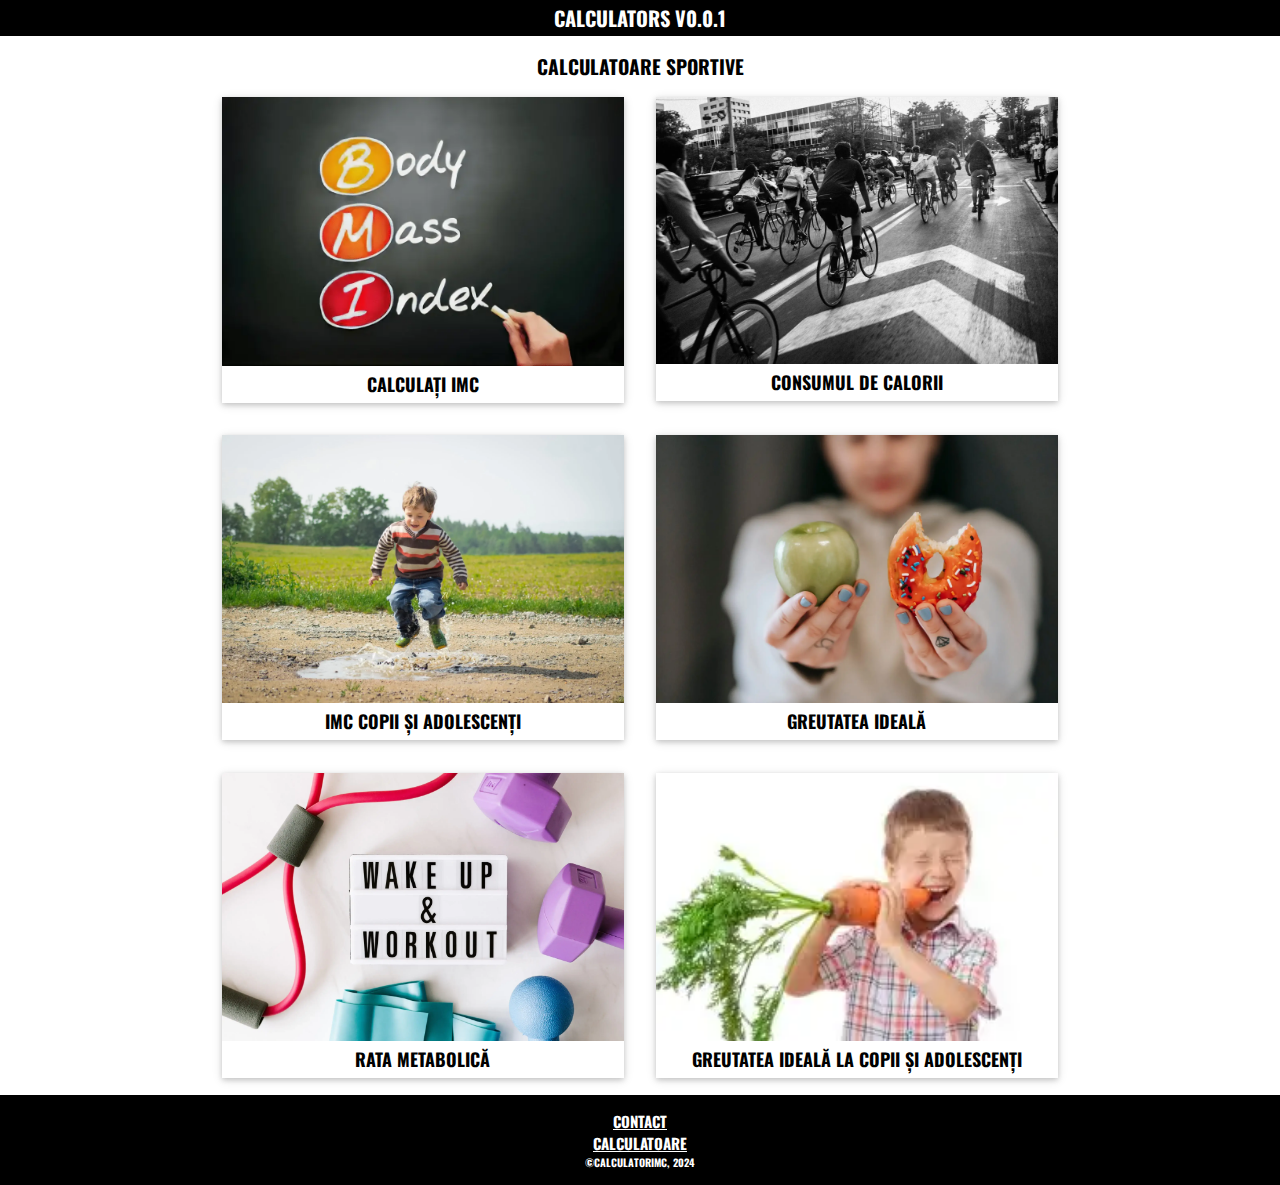
<file: index.html>
<!DOCTYPE html>
<html>
  <head>
  <title>Calculators</title>
  <meta charset="utf-8">
  <meta http-equiv="X-UA-Compatible" content="IE=edge">
  <meta name="viewport" content="width=device-width, initial-scale=1">
  <link rel="shortcut icon" type="image/x-icon" href="img/logo.png">
  <link rel="stylesheet" href="https://www.w3schools.com/w3css/4/w3.css">
  <link rel="stylesheet" type="text/css" href="css/style.css">
  <link href="https://fonts.googleapis.com/css?family=Oswald&display=swap" rel="stylesheet">
  </head>
  <body>
    <header>
      Calculators v0.0.1
    </header>
    <article class="calculators w3-content" id="calculatoare" style="max-width:900px">
      <section class="name w3-container">
        Calculatoare Sportive
      </section>
      <section class="w3-container">
        <div class="w3-panel w3-half">
          <div class="w3-card">
            <a href="imc.html"><img src="img/Body-Mass-Index.webp" alt="" width="100%"></a>
            <div class="text">
            <a href="imc.html">Calculați IMC</a>
            </div>
          </div>
        </div>
        <div class="w3-panel w3-half">
          <div class="w3-card">
            <a href="calorii.html"><img src="img/Calculati-Caloriile.jpg.webp" alt="" width="100%"></a>
            <div class="text">
            <a href="calorii.html">Consumul de Calorii</a>
            </div>
          </div>
        </div>
      </section>
      <section class="w3-container">
        <div class="w3-panel w3-half">
          <div class="w3-card">
            <a href="imc-copii.html"><img src="img/imc-copii-si-adolescenti.jpg.webp" alt="" width="100%"></a>
            <div class="text">
              <a href="imc-copii.html">IMC Copii și Adolescenți</a>
            </div>
          </div>
        </div>
        <div class="w3-panel w3-half">
          <div class="w3-card">
            <a href="greutatea-ideala.html"><img src="img/Ideal-Weight-2048x1365.jpg.webp" alt="" width="100%"></a>
            <div class="text">
              <a href="greutatea-ideala.html">Greutatea Ideală</a>
            </div>
          </div>
        </div>
      </section>
      <section class="w3-container">
        <div class="w3-panel w3-half">
          <div class="w3-card">
            <a href="rata-metabolica.html"><img src="img/Weight-Watchers-scaled.jpg.webp" alt="" width="100%"></a>
            <div class="text">
              <a href="rata-metabolica.html">Rata Metabolică</a>
            </div>
          </div>
        </div>
        <div class="w3-panel w3-half">
          <div class="w3-card">
            <a href="greutatea-ideala-copii-si-adolescenti.html"><img src="img/ideal-ves-dety.jpg.webp" alt="" width="100%"></a>
            <div class="text">
              <a href="greutatea-ideala-copii-si-adolescenti.html">Greutatea Ideală la Copii și Adolescenți</a>
            </div>
          </div>
        </div>
      </section>
    </article>
    
    <footer>
        <a href="mailto:info@Calculator-IMT.com">Contact</a>
        <div class="menu">
          <a href="#calculatoare">Calculatoare</a><br>
          </div>
        <div class="copyright">
          ©CalculatorIMC, 2024
        </div>
    </footer>
  </body>
</html>
</file>
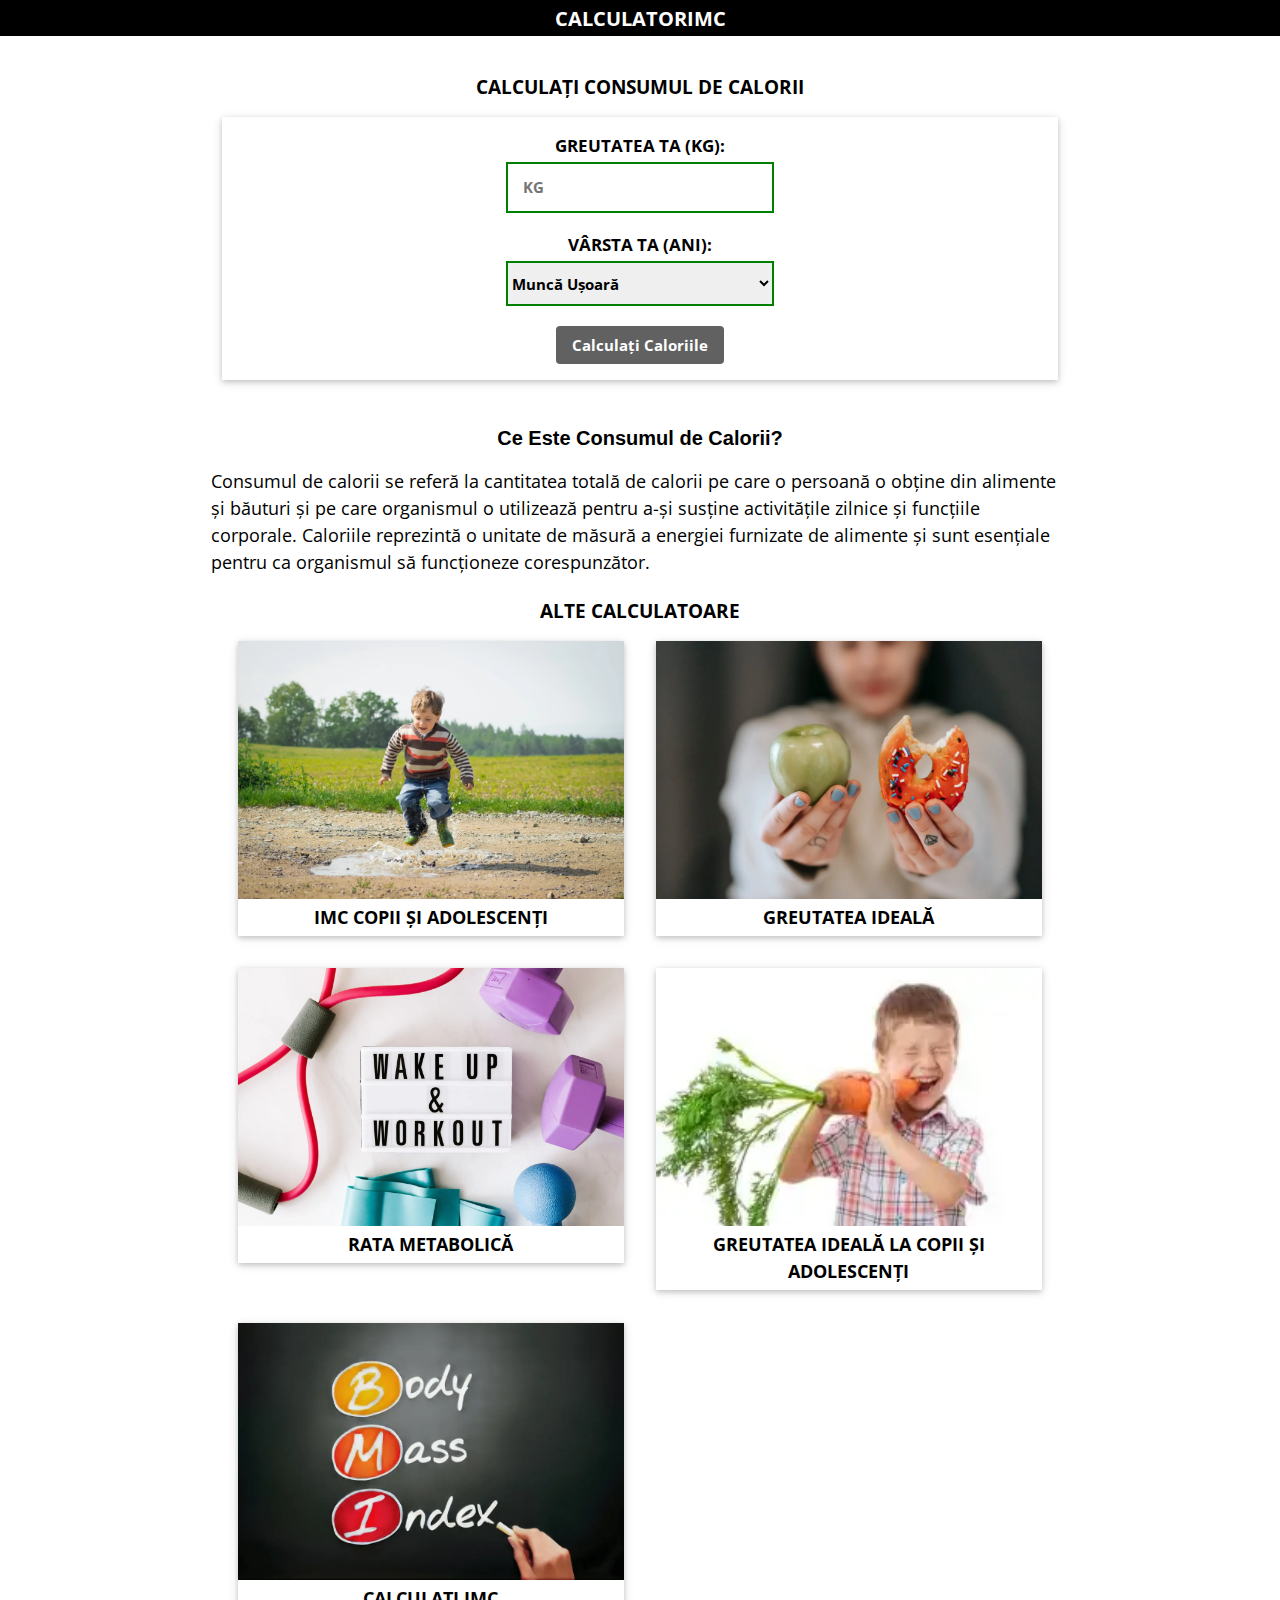
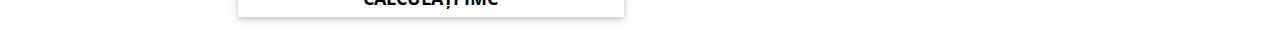
<file: calorii.html>
<!DOCTYPE html>
<html>
  <head>
    <title>Calculați Consumul de Calorii - CalculatorIMC</title>
    <meta charset="utf-8">
    <meta http-equiv="X-UA-Compatible" content="IE=edge">
    <meta name="viewport" content="width=device-width, initial-scale=1">
    <link rel="shortcut icon" type="image/x-icon" href="img/logo.png">
    <link rel="stylesheet" href="https://www.w3schools.com/w3css/4/w3.css">
    <link rel="stylesheet" type="text/css" href="css/imc.css">
    <link href="https://fonts.googleapis.com/css?family=Open+Sans&display=swap" rel="stylesheet">
    <script src="https://ajax.googleapis.com/ajax/libs/jquery/3.4.1/jquery.min.js"></script>
    <script src="js/sendform.js" defer></script>
  </head>
  <body>
 <header>
  CalculatorIMC
</header>
<article class="calculator w3-container w3-content" style="max-width: 900px">
  <section class="name w3-panel">
    Calculați Consumul de Calorii
  </section>
  <form id="calculator" class="w3-container w3-card w3-text-black w3-margin" action="https://calculator-imt.com/ro-md/cgi/calorie_calculator.pl" method="GET" target="Popup" name="calculator" onsubmit="sendForm('800','800','calculator',''); return false;">


  <section class="inputSection w3-panel">
    <label>Greutatea ta (kg):</label>
    <div class="inputAround"><input class="input w3-mobile" id="weight" name="weight" type="text" placeholder="KG"></div>
  </section>
  <section class="inputSection w3-panel">
    <label for="age">Vârsta ta (ani):</label>
    <div class="inputAround">
  <select class="w3-mobile select" id="activity" size="1" name="activity" aria-label="Activity">
    <option value="Muncă Ușoară" selected>Muncă Ușoară</option>
    <option value="Muncă Medie">Muncă Medie</option>
    <option value="Muncă Grea">Muncă Grea</option>
    <option value="Aerobică">Aerobică</option>
    <option value="Badminton">Badminton</option>
    <option value="Baschet">Baschet</option>
    <option value="Alpinism">Alpinism</option>
    <option value="Culturism">Culturism</option>
    <option value="Fotbal">Fotbal</option>
    <option value="Gimnastică">Gimnastică</option>
    <option value="Fugă">Fugă</option>
    <option value="Mers Sportiv">Mers Sportiv</option>
    <option value="Ciclism">Ciclism</option>
    <option value="Canotaj">Canotaj</option>
    <option value="Înot">Înot</option>
    <option value="Navigație Maritimă">Navigație Maritimă</option>
    <option value="Ski">Ski</option>
    <option value="Squash">Squash</option>
    <option value="Dans">Dans</option>
    <option value="Tenis">Tenis</option>
    <option value="Volei">Volei</option>
    <option value="Condus">Condus</option>
    <option value="Călcarea Hainelor">Călcarea Hainelor</option>
    <option value="Urmărit TV">Urmărit TV</option>
    <option value="Tăiat Lemne">Tăiat Lemne</option>
    <option value="Gătit">Gătit</option>
    <option value="Stat Culcat">Stat Culcat</option>
    <option value="Curățenie">Curățenie</option>
    <option value="Tuns Gazonul">Tuns Gazonul</option>
    <option value="Sex">Sex</option>
    <option value="Urcare Scări">Urcare Scări</option>
</select></div>
</section>
  <section class="buttonSection w3-panel">
 <button class="w3-btn w3-dark-grey w3-round"  type="submit"> Calculați Caloriile</button></form>
  </section>
</article>
<article class="about w3-content w3-panel" style="max-width: 900px">
  <h4>Ce Este Consumul de Calorii?</h4>
<div class="text">
  Consumul de calorii se referă la cantitatea totală de calorii pe care o persoană o obține din alimente și băuturi și pe care organismul o utilizează pentru a-și susține activitățile zilnice și funcțiile corporale. Caloriile reprezintă o unitate de măsură a energiei furnizate de alimente și sunt esențiale pentru ca organismul să funcționeze corespunzător.
</div>
</article>
<article class="calculators w3-panel w3-content" style="max-width: 900px;">
<section class="name">
  Alte calculatoare
</section>
<section class="w3-container">
  <div class="w3-panel w3-half">
    <div class="w3-card">
      <a href="imc-copii.html"><img src="img/imc-copii-si-adolescenti.jpg.webp" alt="" width="100%"></a>
      <div class="text">
        <a href="imc-copii.html">IMC Copii și Adolescenți</a>
      </div>
    </div>
  </div>
  <div class="w3-panel w3-half">
    <div class="w3-card">
      <a href="greutatea-ideala.html"><img src="img/Ideal-Weight-2048x1365.jpg.webp" alt="" width="100%"></a>
      <div class="text">
        <a href="greutatea-ideala.html">Greutatea Ideală</a>
      </div>
    </div>
  </div>
</section>
<section class="w3-container">
  <div class="w3-panel w3-half">
    <div class="w3-card">
      <a href="rata-metabolica.html"><img src="img/Weight-Watchers-scaled.jpg.webp" alt="" width="100%"></a>
      <div class="text">
        <a href="rata-metabolica.html">Rata Metabolică</a>
      </div>
    </div>
  </div>
  <div class="w3-panel w3-half">
    <div class="w3-card">
      <a href="greutatea-ideala-copii-si-adolescenti.html"><img src="img/ideal-ves-dety.jpg.webp" alt="" width="100%"></a>
      <div class="text">
        <a href="greutatea-ideala-copii-si-adolescenti.html">Greutatea Ideală la Copii și Adolescenți</a>
      </div>
    </div>
  </div>
</section>
<section class="w3-container">
  <div class="w3-panel w3-half">
    <div class="w3-card">
      <a href="imc.html"><img src="img/Body-Mass-Index.webp" alt="" width="100%"></a>
      <div class="text">
      <a href="imc.html">Calculați IMC</a>
      </div>
    </div>
  </div>
</section>
</article>
  </body>
</html>
</file>
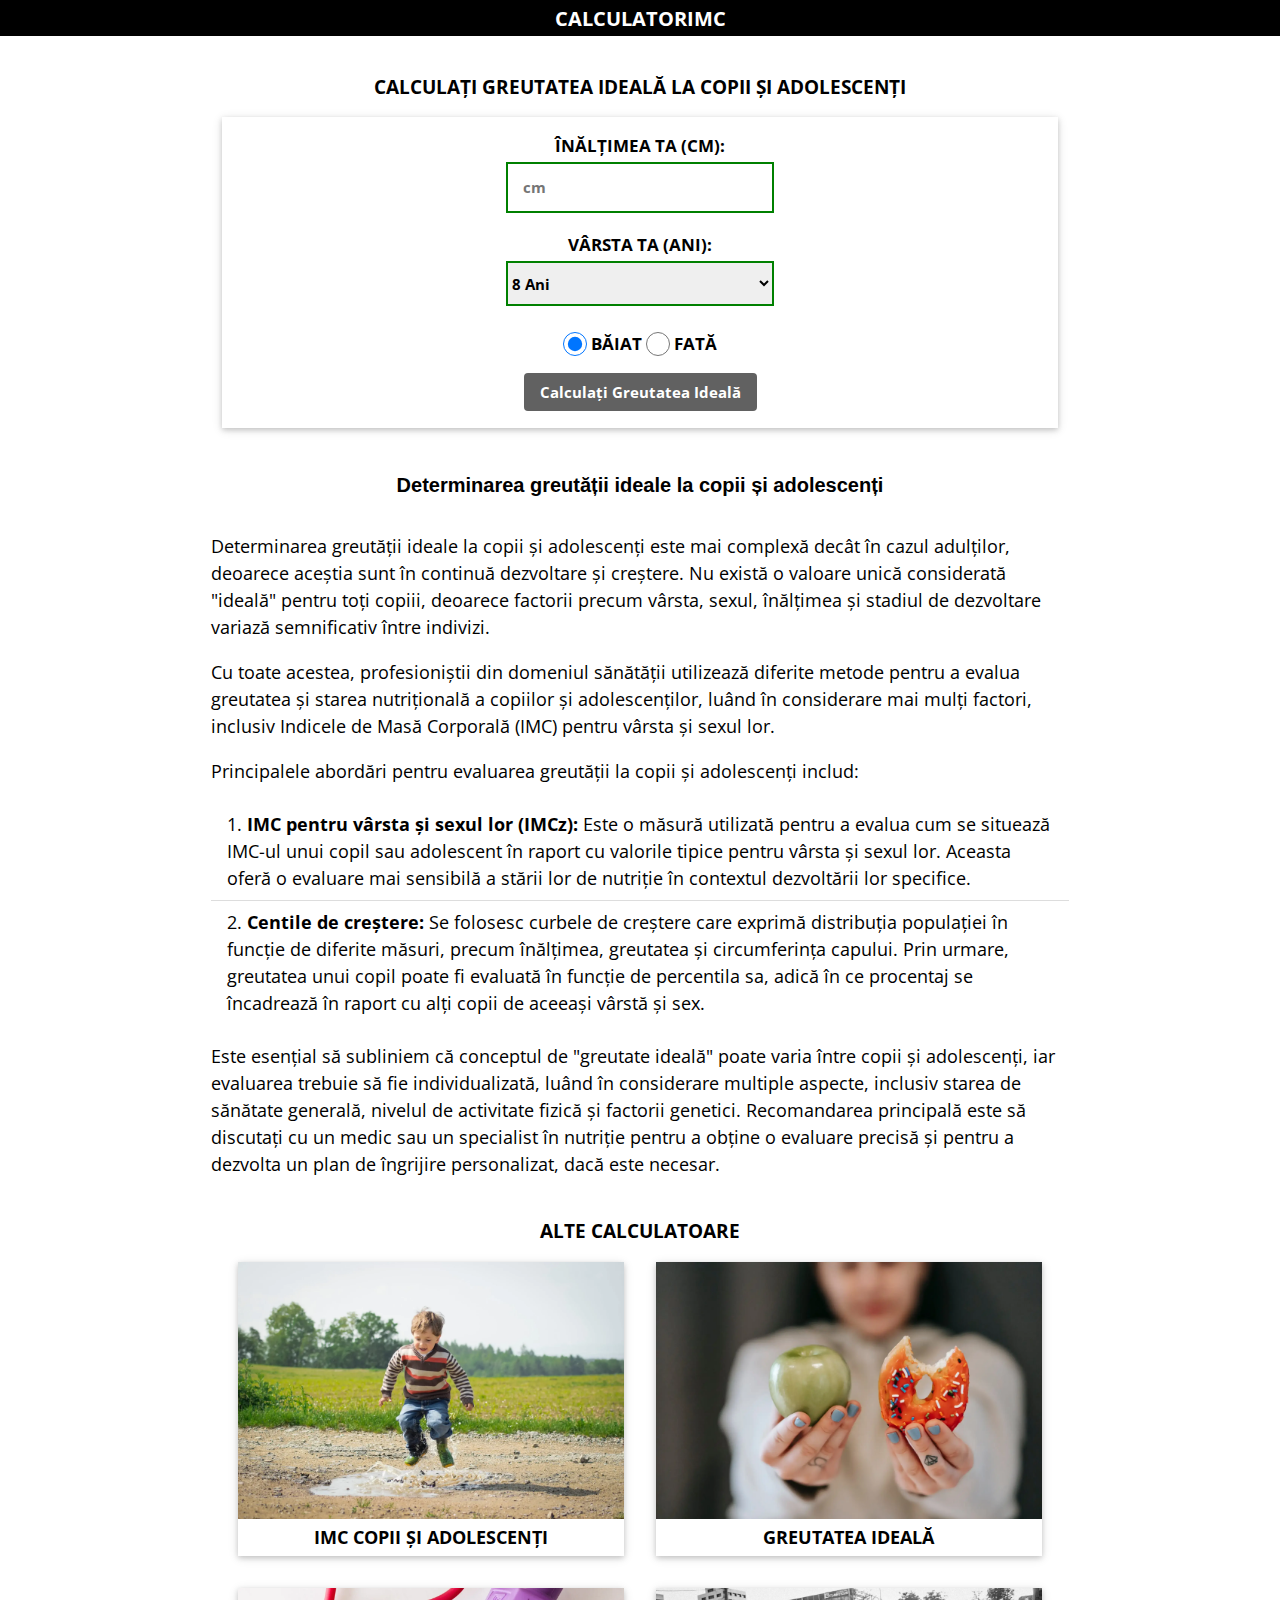
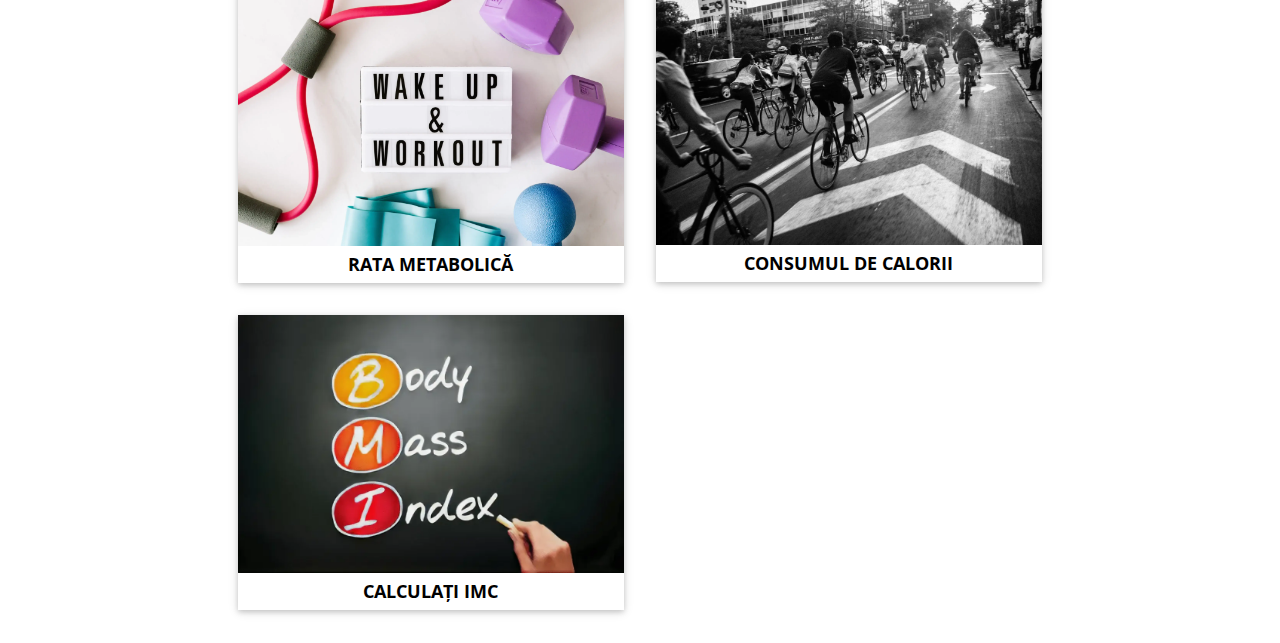
<file: greutatea-ideala-copii-si-adolescenti.html>
<!DOCTYPE html>
<html>
  <head>
    <title>Calculați Greutatea Ideală la Copii și Adolescenți - CalculatorIMC</title>
    <meta charset="utf-8">
    <meta http-equiv="X-UA-Compatible" content="IE=edge">
    <meta name="viewport" content="width=device-width, initial-scale=1">
    <link rel="shortcut icon" type="image/x-icon" href="img/logo.png">
    <link rel="stylesheet" href="https://www.w3schools.com/w3css/4/w3.css">
    <link rel="stylesheet" type="text/css" href="css/imc.css">
    <link href="https://fonts.googleapis.com/css?family=Open+Sans&display=swap" rel="stylesheet">
    <script src="https://ajax.googleapis.com/ajax/libs/jquery/3.4.1/jquery.min.js"></script>
    <script src="js/sendform.js" defer></script>
  </head>
  <body>
 <header>
  CalculatorIMC
</header>
<article class="calculator w3-container w3-content" style="max-width: 900px">
  <section class="name w3-panel">
    Calculați Greutatea Ideală la Copii și Adolescenți
  </section>
  <form id="calculator" class="w3-container w3-card w3-text-black w3-margin" action="https://calculator-imt.com/ro-md/cgi/ibw_kids.pl" method="GET" target="Popup" name="calculator" onsubmit="sendForm('800','800','calculator',''); return false;">

  <section class="inputSection w3-panel">
    <label>Înălțimea ta (cm):</label>
    <div class="inputAround"><input class="input w3-mobile" id="height" name="height" type="text" placeholder="cm"></div>
  </section>
  <section class="inputSection w3-panel">
    <label for="age">Vârsta ta (ani):</label>
    <div class="inputAround">
       <select class="w3-mobile select" aria-label="Age" size="1" name="age">
      <option value="1">Sub 8 Ani</option>
      <option value="8" selected>8 Ani</option>
      <option value="9">9 Ani</option>
      <option value="10">10 Ani</option>
      <option value="11">11 Ani</option>
      <option value="12">12 Ani</option>
      <option value="13">13 Ani</option>
      <option value="14">14 Ani</option>
      <option value="15">15 Ani</option>
      <option value="16">16 Ani</option>
      <option value="17">17 Ani</option>
      <option value="18">18 Ani</option>
      </select></div>
    </section>
    <section class="inputSection w3-panel">
  <input class="w3-radio" type="radio" name="gender" value="boy" checked>
  <label>Băiat</label>
  
  <input class="w3-radio" type="radio" name="gender" value="girl">
  <label>Fată</label>
      </section>
   <section class="buttonSection w3-panel">
 <button class="w3-btn w3-dark-grey w3-round"  type="submit"> Calculați Greutatea Ideală</button></form>
  </section>
</article>
<article class="about w3-content w3-panel" style="max-width: 900px">
  <h4>Determinarea greutății ideale la copii și adolescenți</h4>
<div class="text">
  <p>Determinarea greutății ideale la copii și adolescenți este mai complexă decât în cazul adulților, deoarece aceștia sunt în continuă dezvoltare și creștere. Nu există o valoare unică considerată "ideală" pentru toți copiii, deoarece factorii precum vârsta, sexul, înălțimea și stadiul de dezvoltare variază semnificativ între indivizi.
</p>
 <p>Cu toate acestea, profesioniștii din domeniul sănătății utilizează diferite metode pentru a evalua greutatea și starea nutrițională a copiilor și adolescenților, luând în considerare mai mulți factori, inclusiv Indicele de Masă Corporală (IMC) pentru vârsta și sexul lor.
  </p>
  <p>Principalele abordări pentru evaluarea greutății la copii și adolescenți includ:
  </p>
  <ul class="w3-ul">
    <li>
  1. <strong>IMC pentru vârsta și sexul lor (IMCz):</strong> Este o măsură utilizată pentru a evalua cum se situează IMC-ul unui copil sau adolescent în raport cu valorile tipice pentru vârsta și sexul lor. Aceasta oferă o evaluare mai sensibilă a stării lor de nutriție în contextul dezvoltării lor specifice.
  </li><li>
  2. <strong>Centile de creștere:</strong> Se folosesc curbele de creștere care exprimă distribuția populației în funcție de diferite măsuri, precum înălțimea, greutatea și circumferința capului. Prin urmare, greutatea unui copil poate fi evaluată în funcție de percentila sa, adică în ce procentaj se încadrează în raport cu alți copii de aceeași vârstă și sex.
  </li></ul>
 <p>Este esențial să subliniem că conceptul de "greutate ideală" poate varia între copii și adolescenți, iar evaluarea trebuie să fie individualizată, luând în considerare multiple aspecte, inclusiv starea de sănătate generală, nivelul de activitate fizică și factorii genetici. Recomandarea principală este să discutați cu un medic sau un specialist în nutriție pentru a obține o evaluare precisă și pentru a dezvolta un plan de îngrijire personalizat, dacă este necesar.
</p></div>
</article>
<article class="calculators w3-panel w3-content" style="max-width: 900px;">
<section class="name">
  Alte calculatoare
</section>
<section class="w3-container">
  <div class="w3-panel w3-half">
    <div class="w3-card">
      <a href="imc-copii.html"><img src="img/imc-copii-si-adolescenti.jpg.webp" alt="" width="100%"></a>
      <div class="text">
        <a href="imc-copii.html">IMC Copii și Adolescenți</a>
      </div>
    </div>
  </div>
  <div class="w3-panel w3-half">
    <div class="w3-card">
      <a href="greutatea-ideala.html"><img src="img/Ideal-Weight-2048x1365.jpg.webp" alt="" width="100%"></a>
      <div class="text">
        <a href="greutatea-ideala.html">Greutatea Ideală</a>
      </div>
    </div>
  </div>
</section>
<section class="w3-container">
  <div class="w3-panel w3-half">
    <div class="w3-card">
      <a href="rata-metabolica.html"><img src="img/Weight-Watchers-scaled.jpg.webp" alt="" width="100%"></a>
      <div class="text">
        <a href="rata-metabolica.html">Rata Metabolică</a>
      </div>
    </div>
  </div>
  <div class="w3-panel w3-half">
    <div class="w3-card">
      <a href="calorii.html"><img src="img/Calculati-Caloriile.jpg.webp" alt="" width="100%"></a>
      <div class="text">
      <a href="calorii.html">Consumul de Calorii</a>
      </div>
    </div>
  </div>
</section>
<section class="w3-container">
  <div class="w3-panel w3-half">
    <div class="w3-card">
      <a href="imc.html"><img src="img/Body-Mass-Index.webp" alt="" width="100%"></a>
      <div class="text">
      <a href="imc.html">Calculați IMC</a>
      </div>
    </div>
  </div>
</section>
</article>
  </body>
</html>
</file>
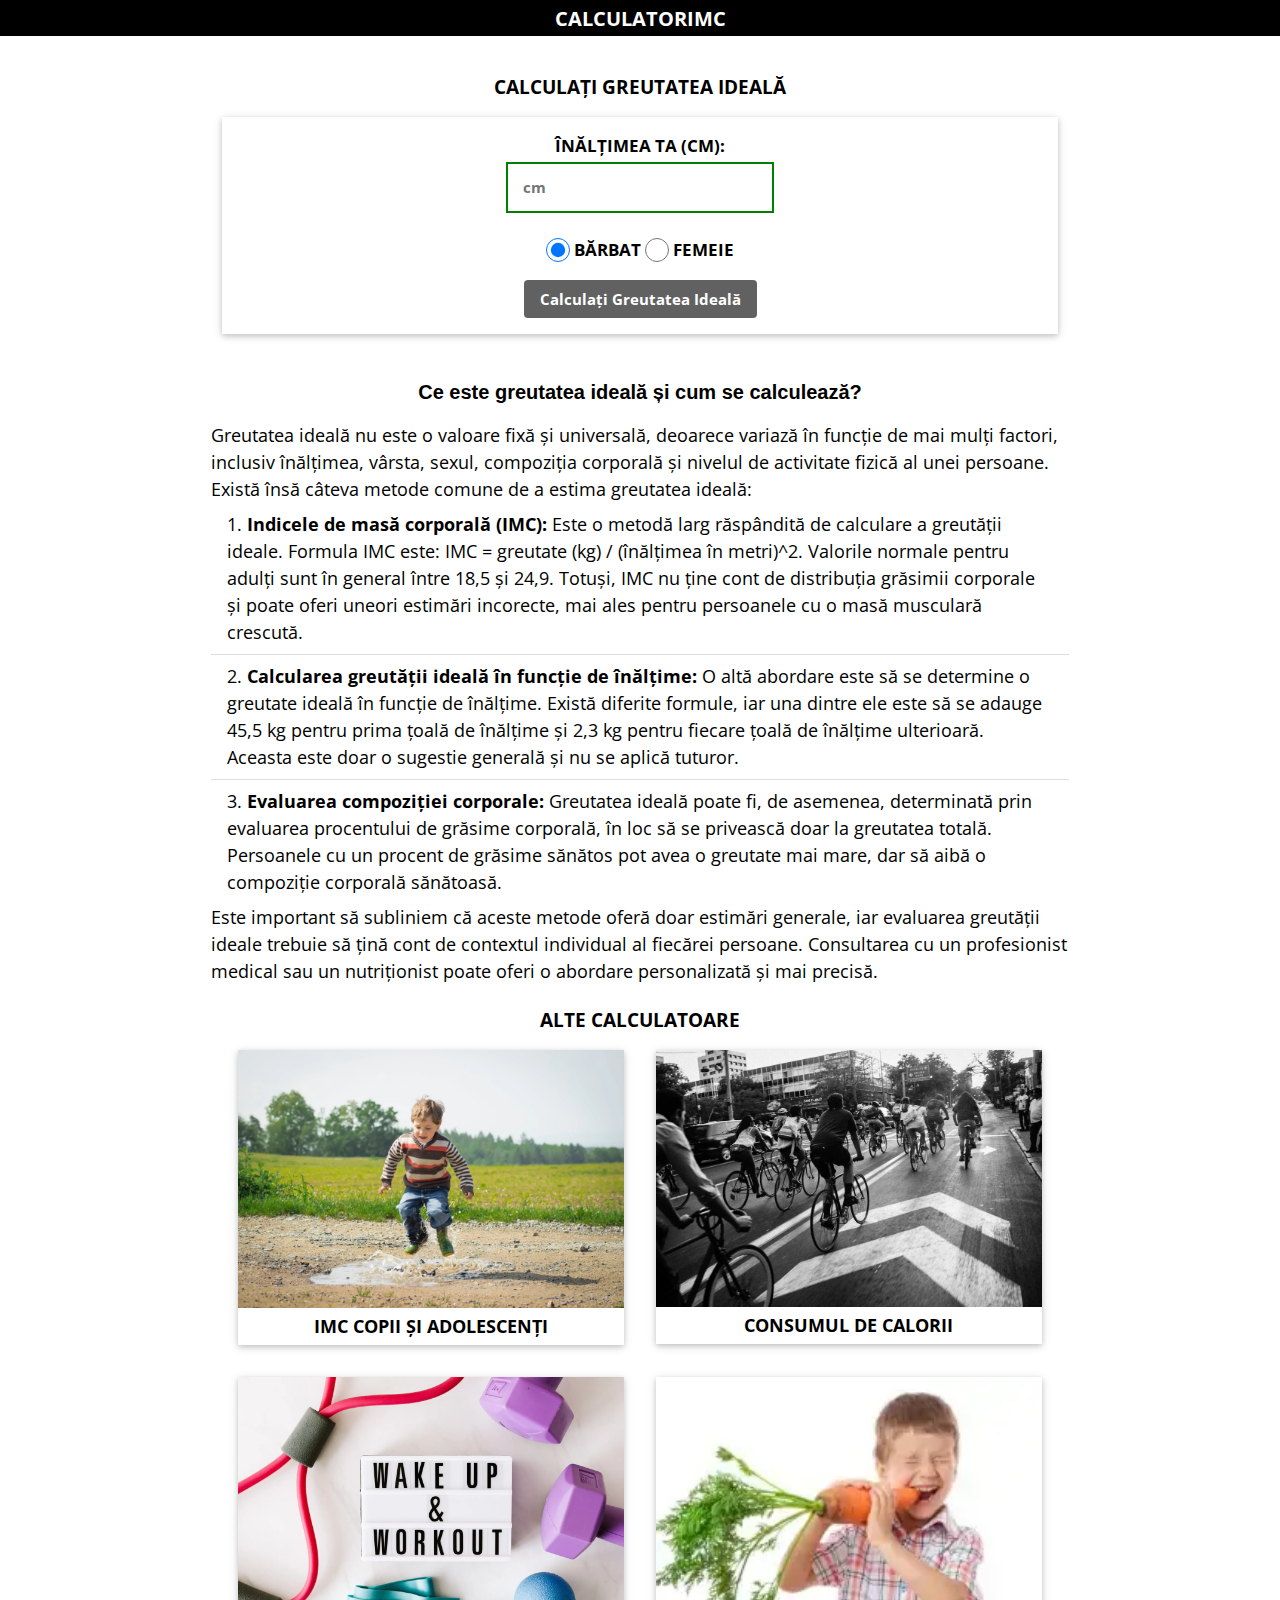
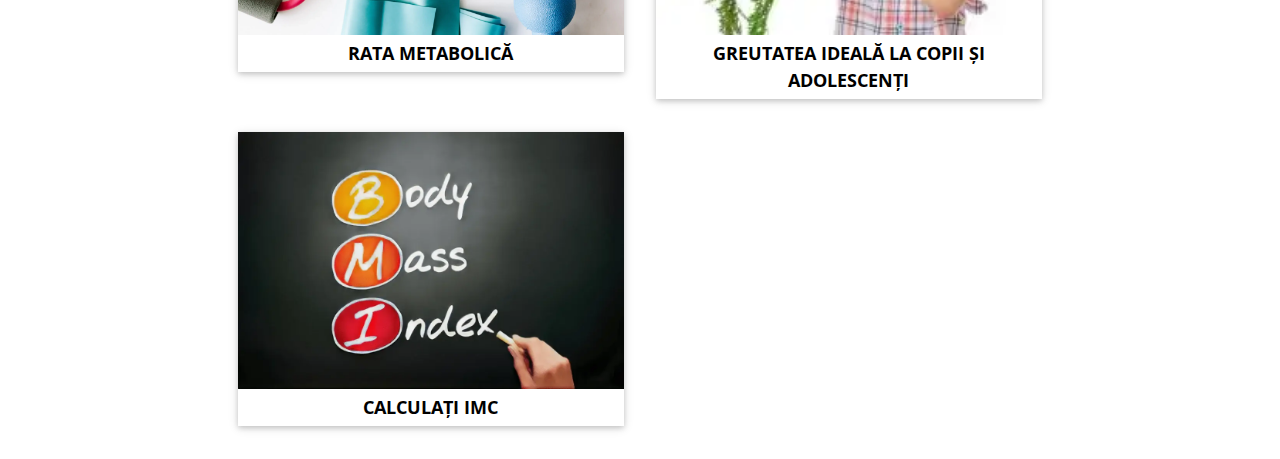
<file: greutatea-ideala.html>
<!DOCTYPE html>
<html>
  <head>
    <title>Calculați Greutatea Ideală - CalculatorIMC</title>
    <meta charset="utf-8">
    <meta http-equiv="X-UA-Compatible" content="IE=edge">
    <meta name="viewport" content="width=device-width, initial-scale=1">
    <link rel="shortcut icon" type="image/x-icon" href="img/logo.png">
    <link rel="stylesheet" href="https://www.w3schools.com/w3css/4/w3.css">
    <link rel="stylesheet" type="text/css" href="css/imc.css">
    <link href="https://fonts.googleapis.com/css?family=Open+Sans&display=swap" rel="stylesheet">
    <script src="https://ajax.googleapis.com/ajax/libs/jquery/3.4.1/jquery.min.js"></script>
    <script src="js/sendform.js" defer></script>
  </head>
  <body>
 <header>
  CalculatorIMC
</header>
<article class="calculator w3-container w3-content" style="max-width: 900px">
  <section class="name w3-panel">
    Calculați Greutatea Ideală
  </section>
  <form id="calculator" class="w3-container w3-card w3-text-black w3-margin" action="https://calculator-imt.com/ro-md/cgi/ibw.pl" method="GET" target="Popup" name="calculator" onsubmit="sendForm('800','800','calculator',''); return false;">

  <section class="inputSection w3-panel">
    <label>Înălțimea ta (cm):</label>
    <div class="inputAround"><input class="input w3-mobile" id="height" name="height" type="text" placeholder="cm"></div>
  </section>
    <section class="inputSection w3-panel">
  <input class="w3-radio" type="radio" name="gender" value="male" checked>
  <label>Bărbat</label>
  
  <input class="w3-radio" type="radio" name="gender" value="female">
  <label>Femeie</label>
      </section>
  <section class="buttonSection w3-panel">
 <button class="w3-btn w3-dark-grey w3-round"  type="submit"> Calculați Greutatea Ideală</button></form>
  </section>
</article>
<article class="about w3-content w3-panel" style="max-width: 900px">
  <h4>Ce este greutatea ideală și cum se calculează?</h4>
<div class="text">
  Greutatea ideală nu este o valoare fixă și universală, deoarece variază în funcție de mai mulți factori, inclusiv înălțimea, vârsta, sexul, compoziția corporală și nivelul de activitate fizică al unei persoane. Există însă câteva metode comune de a estima greutatea ideală:
  <ul class="w3-ul">
<li>1. <b>Indicele de masă corporală (IMC):</b> Este o metodă larg răspândită de calculare a greutății ideale. Formula IMC este: IMC = greutate (kg) / (înălțimea în metri)^2. Valorile normale pentru adulți sunt în general între 18,5 și 24,9. Totuși, IMC nu ține cont de distribuția grăsimii corporale și poate oferi uneori estimări incorecte, mai ales pentru persoanele cu o masă musculară crescută.</li>
<li>
2. <b>Calcularea greutății ideală în funcție de înălțime:</b> O altă abordare este să se determine o greutate ideală în funcție de înălțime. Există diferite formule, iar una dintre ele este să se adauge 45,5 kg pentru prima țoală de înălțime și 2,3 kg pentru fiecare țoală de înălțime ulterioară. Aceasta este doar o sugestie generală și nu se aplică tuturor.
</li>
<li>
3. <b>Evaluarea compoziției corporale:</b> Greutatea ideală poate fi, de asemenea, determinată prin evaluarea procentului de grăsime corporală, în loc să se privească doar la greutatea totală. Persoanele cu un procent de grăsime sănătos pot avea o greutate mai mare, dar să aibă o compoziție corporală sănătoasă.
</li>  </ul>
Este important să subliniem că aceste metode oferă doar estimări generale, iar evaluarea greutății ideale trebuie să țină cont de contextul individual al fiecărei persoane. Consultarea cu un profesionist medical sau un nutriționist poate oferi o abordare personalizată și mai precisă.
</div>
</article>
<article class="calculators w3-panel w3-content" style="max-width: 900px;">
<section class="name">
  Alte calculatoare
</section>
<section class="w3-container">
  <div class="w3-panel w3-half">
    <div class="w3-card">
      <a href="imc-copii.html"><img src="img/imc-copii-si-adolescenti.jpg.webp" alt="" width="100%"></a>
      <div class="text">
        <a href="imc-copii.html">IMC Copii și Adolescenți</a>
      </div>
    </div>
  </div>
  <div class="w3-panel w3-half">
    <div class="w3-card">
      <a href="calorii.html"><img src="img/Calculati-Caloriile.jpg.webp" alt="" width="100%"></a>
      <div class="text">
      <a href="calorii.html">Consumul de Calorii</a>
      </div>
    </div>
  </div>
</section>
<section class="w3-container">
  <div class="w3-panel w3-half">
    <div class="w3-card">
      <a href="rata-metabolica.html"><img src="img/Weight-Watchers-scaled.jpg.webp" alt="" width="100%"></a>
      <div class="text">
        <a href="rata-metabolica.html">Rata Metabolică</a>
      </div>
    </div>
  </div>
  <div class="w3-panel w3-half">
    <div class="w3-card">
      <a href="greutatea-ideala-copii-si-adolescenti.html"><img src="img/ideal-ves-dety.jpg.webp" alt="" width="100%"></a>
      <div class="text">
        <a href="greutatea-ideala-copii-si-adolescenti.html">Greutatea Ideală la Copii și Adolescenți</a>
      </div>
    </div>
  </div>
</section>
<section class="w3-container">
  <div class="w3-panel w3-half">
    <div class="w3-card">
      <a href="imc.html"><img src="img/Body-Mass-Index.webp" alt="" width="100%"></a>
      <div class="text">
      <a href="imc.html">Calculați IMC</a>
      </div>
    </div>
  </div>
</section>
</article>
  </body>
</html>
</file>
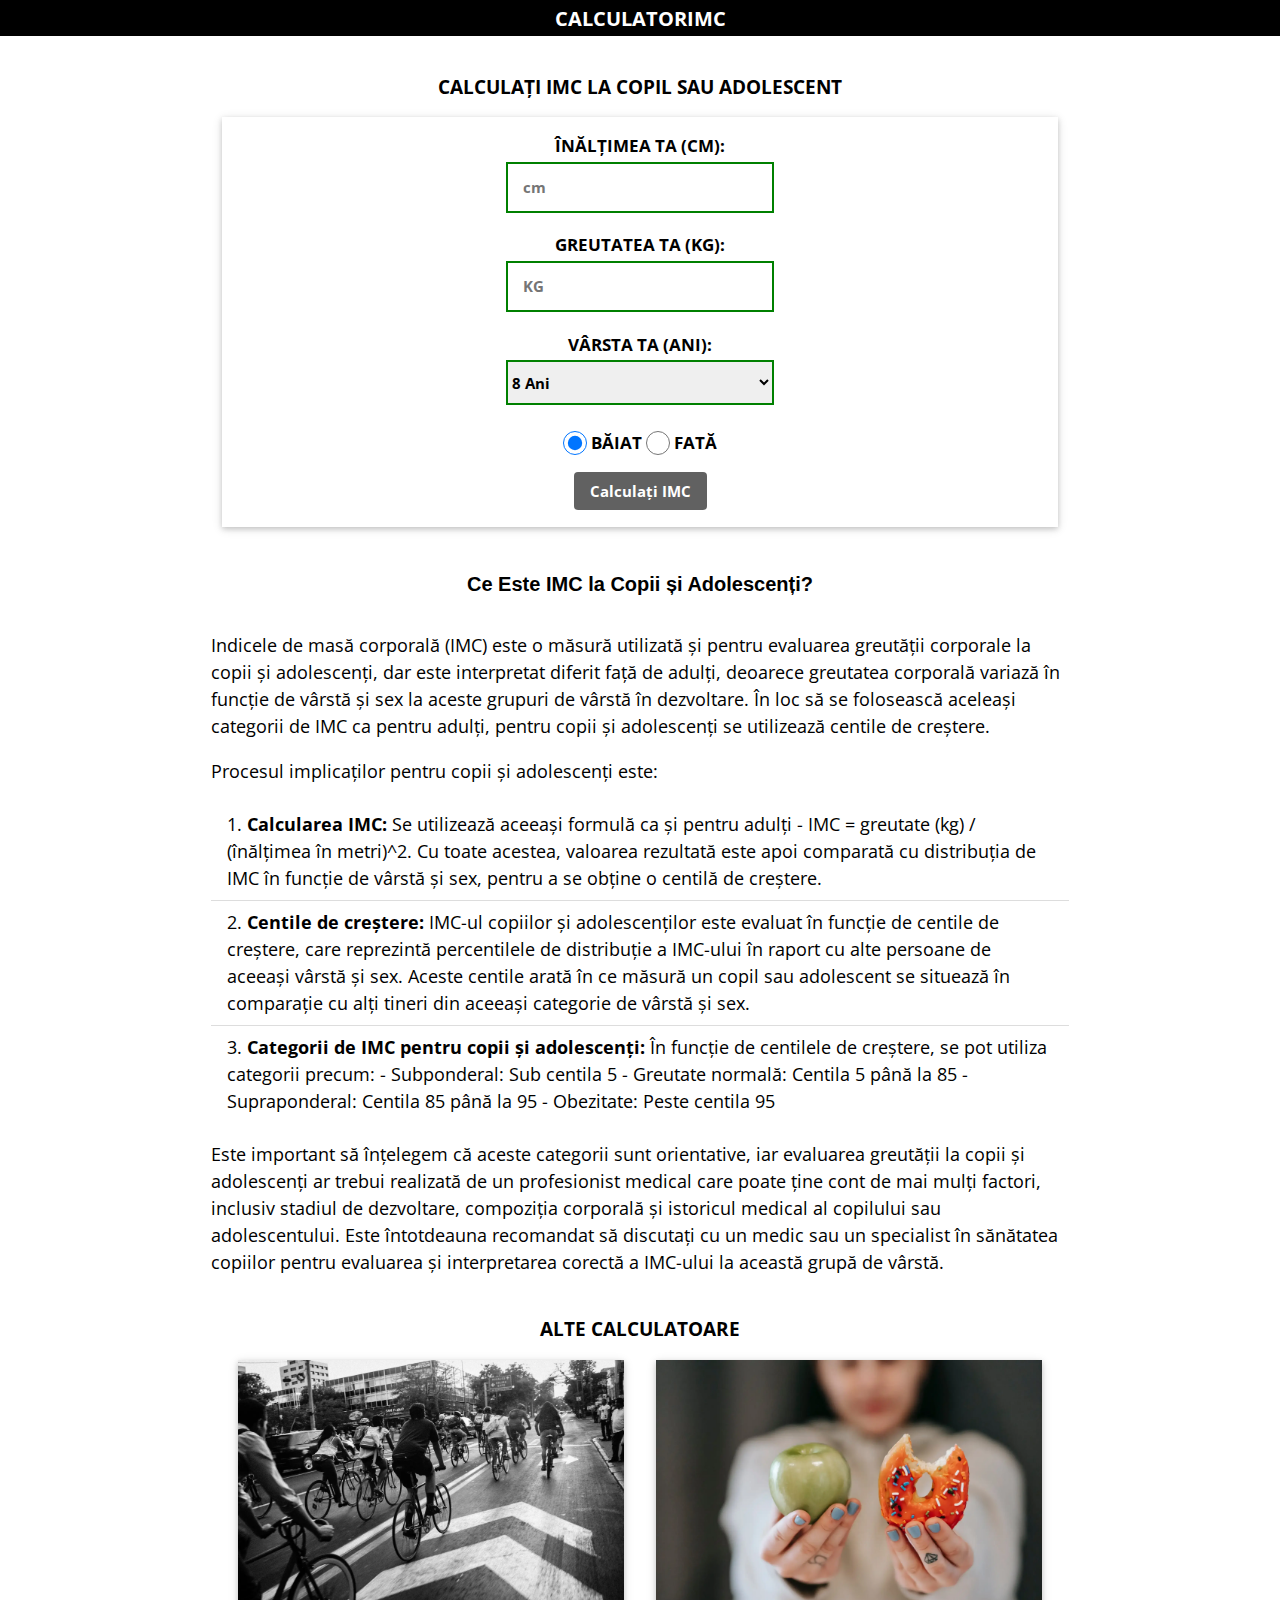
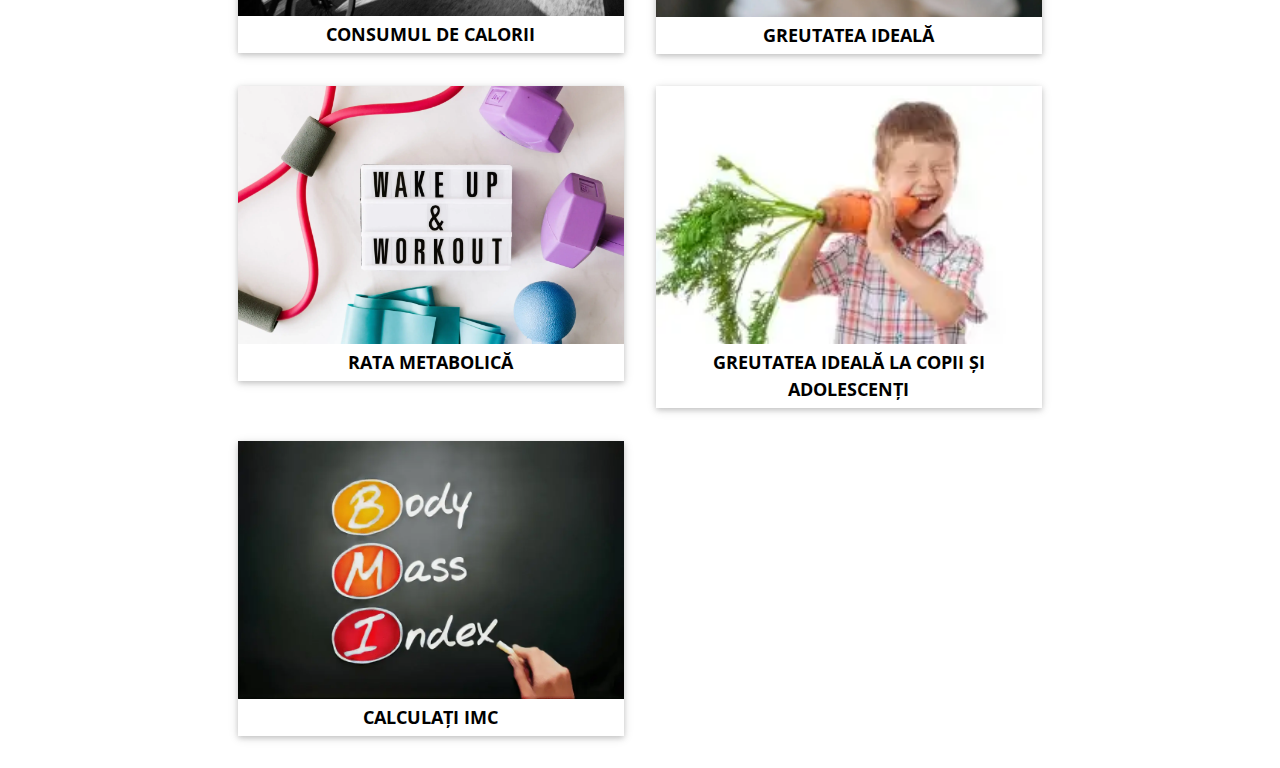
<file: imc-copii.html>
<!DOCTYPE html>
<html>
  <head>
    <title>Calculați IMC (la Copil sau Adolescent) - CalculatorIMC</title>
    <meta charset="utf-8">
    <meta http-equiv="X-UA-Compatible" content="IE=edge">
    <meta name="viewport" content="width=device-width, initial-scale=1">
    <link rel="shortcut icon" type="image/x-icon" href="img/logo.png">
    <link rel="stylesheet" href="https://www.w3schools.com/w3css/4/w3.css">
    <link rel="stylesheet" type="text/css" href="css/imc.css">
    <link href="https://fonts.googleapis.com/css?family=Open+Sans&display=swap" rel="stylesheet">
    <script src="https://ajax.googleapis.com/ajax/libs/jquery/3.4.1/jquery.min.js"></script>
    <script src="js/sendform.js" defer></script>
  </head>
  <body>
 <header>
  CalculatorIMC
</header>
<article class="calculator w3-container w3-content" style="max-width: 900px">
  <section class="name w3-panel">
    Calculați IMC la Copil sau Adolescent
  </section>
  <form id="calculator" class="w3-container w3-card w3-text-black w3-margin" action="https://calculator-imt.com/ro-md/cgi/bmi_kids.pl" method="GET" target="Popup" name="calculator" onsubmit="sendForm('800','800','calculator',''); return false;">

  <section class="inputSection w3-panel">
    <label>Înălțimea ta (cm):</label>
    <div class="inputAround"><input class="input w3-mobile" id="height" name="height" type="text" placeholder="cm"></div>
  </section>
  <section class="inputSection w3-panel">
    <label>Greutatea ta (kg):</label>
    <div class="inputAround"><input class="input w3-mobile" id="weight" name="weight" type="text" placeholder="KG"></div>
  </section>
  <section class="inputSection w3-panel">
    <label for="age">Vârsta ta (ani):</label>
    <div class="inputAround">
       <select class="w3-mobile select" aria-label="Age" size="1" name="age">
      <option value="1">Sub 8 Ani</option>
      <option value="8" selected>8 Ani</option>
      <option value="9">9 Ani</option>
      <option value="10">10 Ani</option>
      <option value="11">11 Ani</option>
      <option value="12">12 Ani</option>
      <option value="13">13 Ani</option>
      <option value="14">14 Ani</option>
      <option value="15">15 Ani</option>
      <option value="16">16 Ani</option>
      <option value="17">17 Ani</option>
      <option value="18">18 Ani</option>
      </select></div>
    </section>
    <section class="inputSection w3-panel">
  <input class="w3-radio" type="radio" name="gender" value="boy" checked>
  <label>Băiat</label>
  
  <input class="w3-radio" type="radio" name="gender" value="girl">
  <label>Fată</label>
      </section>
   <section class="buttonSection w3-panel">
 <button class="w3-btn w3-dark-grey w3-round"  type="submit"> Calculați IMC</button></form>
  </section>
</article>
<article class="about w3-content w3-panel" style="max-width: 900px">
  <h4>Ce Este IMC la Copii și Adolescenți?</h4>
<div class="text">
  <p>Indicele de masă corporală (IMC) este o măsură utilizată și pentru evaluarea greutății corporale la copii și adolescenți, dar este interpretat diferit față de adulți, deoarece greutatea corporală variază în funcție de vârstă și sex la aceste grupuri de vârstă în dezvoltare. În loc să se folosească aceleași categorii de IMC ca pentru adulți, pentru copii și adolescenți se utilizează centile de creștere.
</p>
 <p>Procesul implicaților pentru copii și adolescenți este:</p>
  <ul class="w3-ul">
    <li>
  1. <b>Calcularea IMC:</b> Se utilizează aceeași formulă ca și pentru adulți - IMC = greutate (kg) / (înălțimea în metri)^2. Cu toate acestea, valoarea rezultată este apoi comparată cu distribuția de IMC în funcție de vârstă și sex, pentru a se obține o centilă de creștere.
  </li>
  <li>
  2. <b>Centile de creștere:</b> IMC-ul copiilor și adolescenților este evaluat în funcție de centile de creștere, care reprezintă percentilele de distribuție a IMC-ului în raport cu alte persoane de aceeași vârstă și sex. Aceste centile arată în ce măsură un copil sau adolescent se situează în comparație cu alți tineri din aceeași categorie de vârstă și sex.
</li> <li> 
  3. <b>Categorii de IMC pentru copii și adolescenți:</b> În funcție de centilele de creștere, se pot utiliza categorii precum:
     - Subponderal: Sub centila 5
     - Greutate normală: Centila 5 până la 85
     - Supraponderal: Centila 85 până la 95
     - Obezitate: Peste centila 95
  </li>
  </ul>
  <p>Este important să înțelegem că aceste categorii sunt orientative, iar evaluarea greutății la copii și adolescenți ar trebui realizată de un profesionist medical care poate ține cont de mai mulți factori, inclusiv stadiul de dezvoltare, compoziția corporală și istoricul medical al copilului sau adolescentului. Este întotdeauna recomandat să discutați cu un medic sau un specialist în sănătatea copiilor pentru evaluarea și interpretarea corectă a IMC-ului la această grupă de vârstă.
</p></div>
</article>
<article class="calculators w3-panel w3-content" style="max-width: 900px;">
<section class="name">
  Alte calculatoare
</section>
<section class="w3-container">
  <div class="w3-panel w3-half">
    <div class="w3-card">
      <a href="calorii.html"><img src="img/Calculati-Caloriile.jpg.webp" alt="" width="100%"></a>
      <div class="text">
      <a href="calorii.html">Consumul de Calorii</a>
      </div>
    </div>
  </div>
  <div class="w3-panel w3-half">
    <div class="w3-card">
      <a href="greutatea-ideala.html"><img src="img/Ideal-Weight-2048x1365.jpg.webp" alt="" width="100%"></a>
      <div class="text">
        <a href="greutatea-ideala.html">Greutatea Ideală</a>
      </div>
    </div>
  </div>
</section>
<section class="w3-container">
  <div class="w3-panel w3-half">
    <div class="w3-card">
      <a href="rata-metabolica.html"><img src="img/Weight-Watchers-scaled.jpg.webp" alt="" width="100%"></a>
      <div class="text">
        <a href="rata-metabolica.html">Rata Metabolică</a>
      </div>
    </div>
  </div>
  <div class="w3-panel w3-half">
    <div class="w3-card">
      <a href="greutatea-ideala-copii-si-adolescenti.html"><img src="img/ideal-ves-dety.jpg.webp" alt="" width="100%"></a>
      <div class="text">
        <a href="greutatea-ideala-copii-si-adolescenti.html">Greutatea Ideală la Copii și Adolescenți</a>
      </div>
    </div>
  </div>
</section>
<section class="w3-container">
  <div class="w3-panel w3-half">
    <div class="w3-card">
      <a href="imc.html"><img src="img/Body-Mass-Index.webp" alt="" width="100%"></a>
      <div class="text">
      <a href="imc.html">Calculați IMC</a>
      </div>
    </div>
  </div>
</section>
</article>
  </body>
</html>
</file>
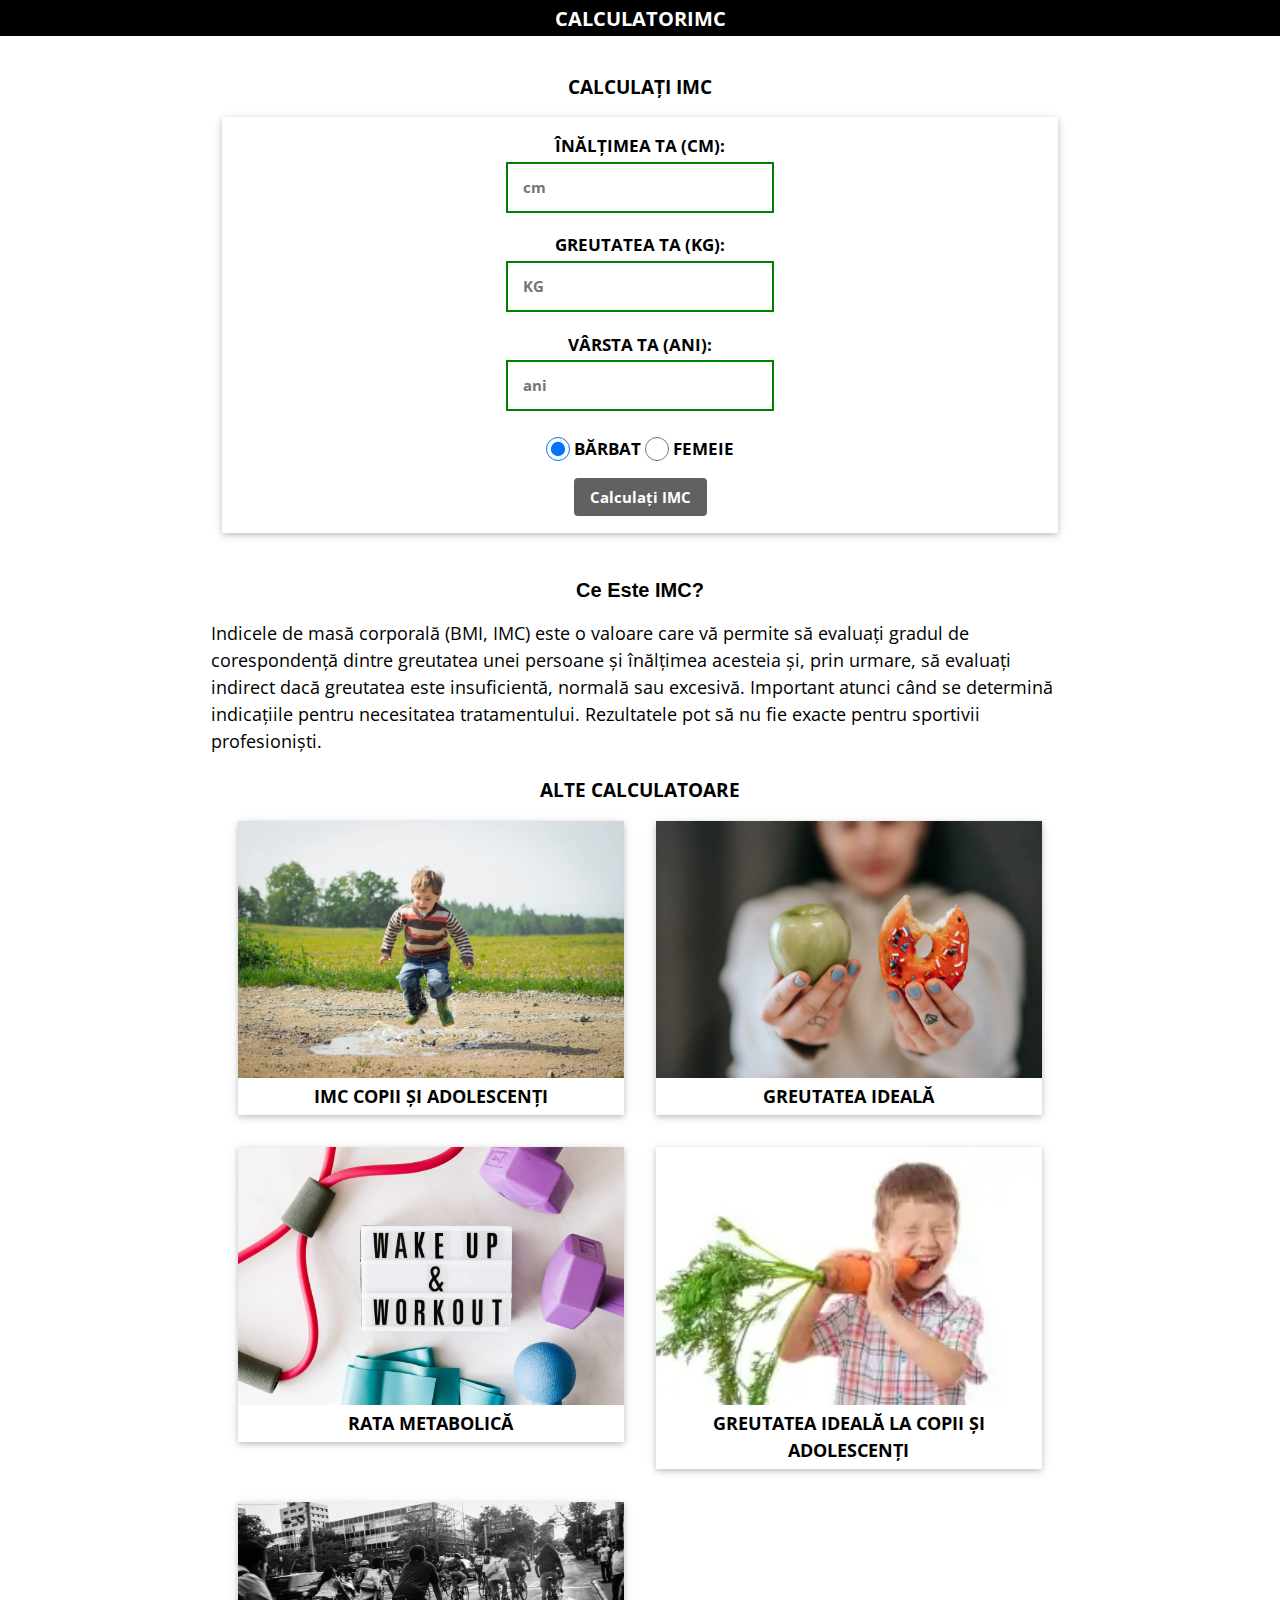
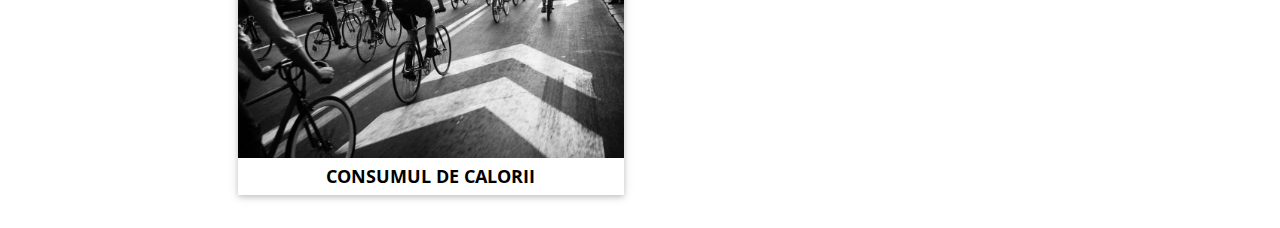
<file: imc.html>
<!DOCTYPE html>
<html>
  <head>
    <title>Calculați IMC (Indicele de Masă Corporală) - CalculatorIMC</title>
    <meta charset="utf-8">
    <meta http-equiv="X-UA-Compatible" content="IE=edge">
    <meta name="viewport" content="width=device-width, initial-scale=1">
    <link rel="shortcut icon" type="image/x-icon" href="img/logo.png">
    <link rel="stylesheet" href="https://www.w3schools.com/w3css/4/w3.css">
    <link rel="stylesheet" type="text/css" href="css/imc.css">
    <link href="https://fonts.googleapis.com/css?family=Open+Sans&display=swap" rel="stylesheet">
    <script src="https://ajax.googleapis.com/ajax/libs/jquery/3.4.1/jquery.min.js"></script>
    <script src="js/sendform.js" defer></script>
  </head>
  <body>
 <header>
  CalculatorIMC
</header>
<article class="calculator w3-container w3-content" style="max-width: 900px">
  <section class="name w3-panel">
    Calculați IMC
  </section>
  <form id="calculator" class="w3-container w3-card w3-text-black w3-margin" action="https://calculator-imt.com/ro-md/cgi/bmi.pl" method="GET" target="Popup" name="calculator" onsubmit="sendForm('800','800','calculator',''); return false;">

  <section class="inputSection w3-panel">
    <label>Înălțimea ta (cm):</label>
    <div class="inputAround"><input class="input w3-mobile" id="height" name="height" type="text" placeholder="cm"></div>
  </section>
  <section class="inputSection w3-panel">
    <label>Greutatea ta (kg):</label>
    <div class="inputAround"><input class="input w3-mobile" id="weight" name="weight" type="text" placeholder="KG"></div>
  </section>
  <section class="inputSection w3-panel">
    <label>Vârsta ta (ani):</label>
    <div class="inputAround"><input class="input w3-mobile" id="age" name="age" type="text" placeholder="ani"></div>
  </section>
    <section class="inputSection w3-panel">
  <input class="w3-radio" type="radio" name="gender" value="male" checked>
  <label>Bărbat</label>
  
  <input class="w3-radio" type="radio" name="gender" value="female">
  <label>Femeie</label>
      </section>
  <section class="buttonSection w3-panel">
 <button class="w3-btn w3-dark-grey w3-round"  type="submit"> Calculați IMC</button></form>
  </section>
</article>
<article class="about w3-content w3-panel" style="max-width: 900px">
  <h4>Ce Este IMC?</h4>
<div class="text">
  Indicele de masă corporală (BMI, IMC) este o valoare care vă permite să evaluați gradul de corespondență dintre greutatea unei persoane și înălțimea acesteia și, prin urmare, să evaluați indirect dacă greutatea este insuficientă, normală sau excesivă. Important atunci când se determină indicațiile pentru necesitatea tratamentului.
  Rezultatele pot să nu fie exacte pentru sportivii profesioniști.
</div>
</article>
<article class="calculators w3-panel w3-content" style="max-width: 900px;">
<section class="name">
  Alte calculatoare
</section>
<section class="w3-container">
  <div class="w3-panel w3-half">
    <div class="w3-card">
      <a href="imc-copii.html"><img src="img/imc-copii-si-adolescenti.jpg.webp" alt="" width="100%"></a>
      <div class="text">
        <a href="imc-copii.html">IMC Copii și Adolescenți</a>
      </div>
    </div>
  </div>
  <div class="w3-panel w3-half">
    <div class="w3-card">
      <a href="greutatea-ideala.html"><img src="img/Ideal-Weight-2048x1365.jpg.webp" alt="" width="100%"></a>
      <div class="text">
        <a href="greutatea-ideala.html">Greutatea Ideală</a>
      </div>
    </div>
  </div>
</section>
<section class="w3-container">
  <div class="w3-panel w3-half">
    <div class="w3-card">
      <a href="rata-metabolica.html"><img src="img/Weight-Watchers-scaled.jpg.webp" alt="" width="100%"></a>
      <div class="text">
        <a href="rata-metabolica.html">Rata Metabolică</a>
      </div>
    </div>
  </div>
  <div class="w3-panel w3-half">
    <div class="w3-card">
      <a href="greutatea-ideala-copii-si-adolescenti.html"><img src="img/ideal-ves-dety.jpg.webp" alt="" width="100%"></a>
      <div class="text">
        <a href="greutatea-ideala-copii-si-adolescenti.html">Greutatea Ideală la Copii și Adolescenți</a>
      </div>
    </div>
  </div>
</section>
<section class="w3-container">
  <div class="w3-panel w3-half">
    <div class="w3-card">
      <a href="calorii.html"><img src="img/Calculati-Caloriile.jpg.webp" alt="" width="100%"></a>
      <div class="text">
      <a href="calorii.html">Consumul de Calorii</a>
      </div>
    </div>
  </div>
</section>
</article>
  </body>
</html>
</file>
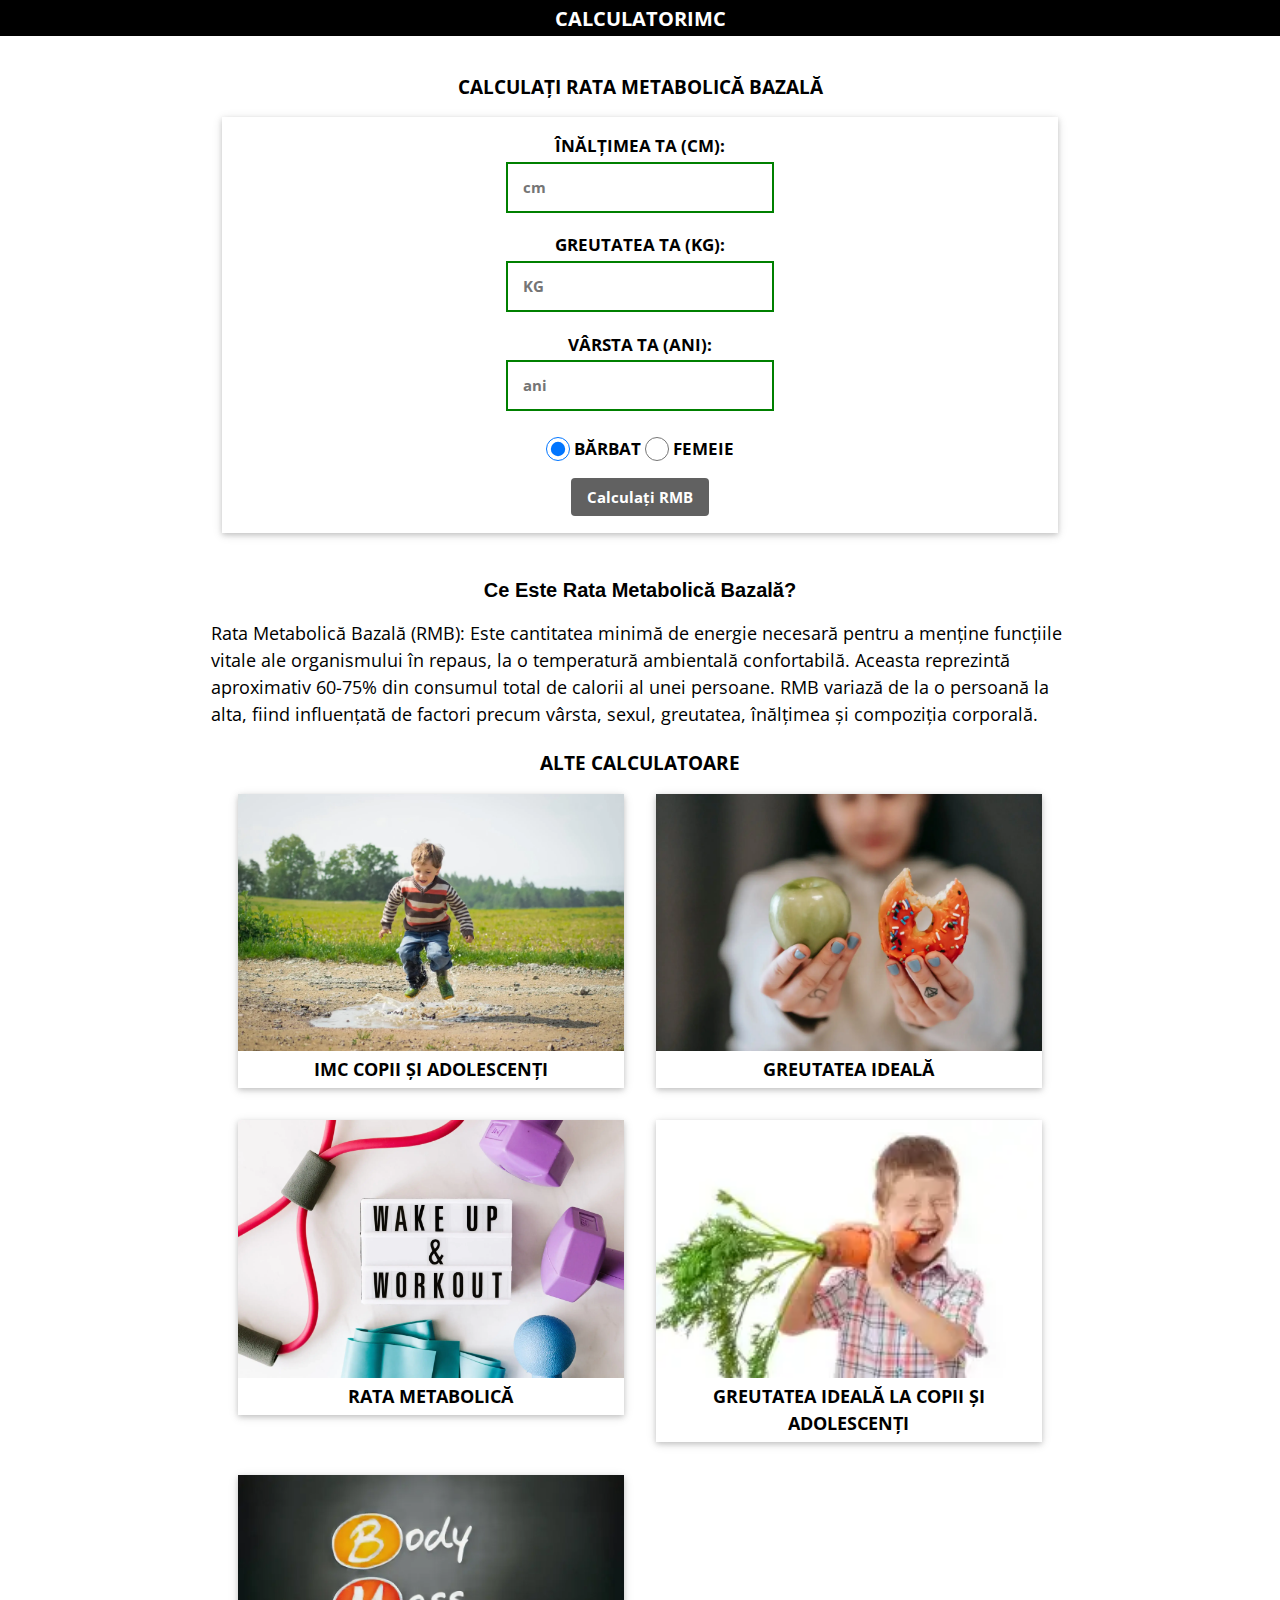
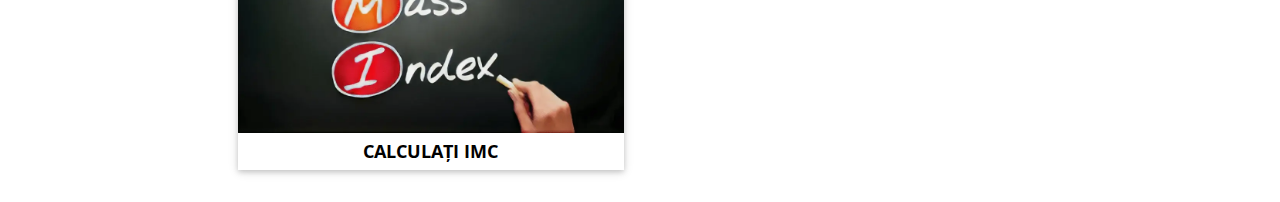
<file: rata-metabolica.html>
<!DOCTYPE html>
<html>
  <head>
    <title>Calculați RMB (Rata Metabolică Bazală) - CalculatorIMC</title>
    <meta charset="utf-8">
    <meta http-equiv="X-UA-Compatible" content="IE=edge">
    <meta name="viewport" content="width=device-width, initial-scale=1">
    <link rel="shortcut icon" type="image/x-icon" href="img/logo.png">
    <link rel="stylesheet" href="https://www.w3schools.com/w3css/4/w3.css">
    <link rel="stylesheet" type="text/css" href="css/imc.css">
    <link href="https://fonts.googleapis.com/css?family=Open+Sans&display=swap" rel="stylesheet">
    <script src="https://ajax.googleapis.com/ajax/libs/jquery/3.4.1/jquery.min.js"></script>
    <script src="https://calculator-imt.com/jscripts/sendform.js" defer></script>
  </head>
  <body>
 <header>
  CalculatorIMC
</header>
<article class="calculator w3-container w3-content" style="max-width: 900px">
  <section class="name w3-panel">
    Calculați Rata Metabolică Bazală
  </section>
  <form id="calculator" class="w3-container w3-card w3-text-black w3-margin" action="https://calculator-imt.com/ro-md/cgi/bmr.pl" method="GET" target="Popup" name="calculator" onsubmit="sendForm('800','800','calculator',''); return false;">

  <section class="inputSection w3-panel">
    <label>Înălțimea ta (cm):</label>
    <div class="inputAround"><input class="input w3-mobile" id="height" name="height" type="text" placeholder="cm"></div>
  </section>
  <section class="inputSection w3-panel">
    <label>Greutatea ta (kg):</label>
    <div class="inputAround"><input class="input w3-mobile" id="weight" name="weight" type="text" placeholder="KG"></div>
  </section>
  <section class="inputSection w3-panel">
    <label>Vârsta ta (ani):</label>
    <div class="inputAround"><input class="input w3-mobile" id="age" name="age" type="text" placeholder="ani"></div>
  </section>
    <section class="inputSection w3-panel">
  <input class="w3-radio" type="radio" name="gender" value="male" checked>
  <label>Bărbat</label>
  
  <input class="w3-radio" type="radio" name="gender" value="female">
  <label>Femeie</label>
      </section>
  <section class="buttonSection w3-panel">
 <button class="w3-btn w3-dark-grey w3-round"  type="submit"> Calculați RMB</button></form>
  </section>
</article>
<article class="about w3-content w3-panel" style="max-width: 900px">
  <h4>Ce Este Rata Metabolică Bazală?</h4>
<div class="text">
  Rata Metabolică Bazală (RMB): Este cantitatea minimă de energie necesară pentru a menține funcțiile vitale ale organismului în repaus, la o temperatură ambientală confortabilă. Aceasta reprezintă aproximativ 60-75% din consumul total de calorii al unei persoane. RMB variază de la o persoană la alta, fiind influențată de factori precum vârsta, sexul, greutatea, înălțimea și compoziția corporală.
</div>
</article>
<article class="calculators w3-panel w3-content" style="max-width: 900px;">
<section class="name">
  Alte calculatoare
</section>
<section class="w3-container">
  <div class="w3-panel w3-half">
    <div class="w3-card">
      <a href="imc-copii.html"><img src="img/imc-copii-si-adolescenti.jpg.webp" alt="" width="100%"></a>
      <div class="text">
        <a href="imc-copii.html">IMC Copii și Adolescenți</a>
      </div>
    </div>
  </div>
  <div class="w3-panel w3-half">
    <div class="w3-card">
      <a href="greutatea-ideala.html"><img src="img/Ideal-Weight-2048x1365.jpg.webp" alt="" width="100%"></a>
      <div class="text">
        <a href="greutatea-ideala.html">Greutatea Ideală</a>
      </div>
    </div>
  </div>
</section>
<section class="w3-container">
  <div class="w3-panel w3-half">
    <div class="w3-card">
      <a href="rata-metabolica.html"><img src="img/Weight-Watchers-scaled.jpg.webp" alt="" width="100%"></a>
      <div class="text">
        <a href="rata-metabolica.html">Rata Metabolică</a>
      </div>
    </div>
  </div>
  <div class="w3-panel w3-half">
    <div class="w3-card">
      <a href="greutatea-ideala-copii-si-adolescenti.html"><img src="img/ideal-ves-dety.jpg.webp" alt="" width="100%"></a>
      <div class="text">
        <a href="greutatea-ideala-copii-si-adolescenti.html">Greutatea Ideală la Copii și Adolescenți</a>
      </div>
    </div>
  </div>
</section>
<section class="w3-container">
  <div class="w3-panel w3-half">
    <div class="w3-card">
      <a href="imc.html"><img src="img/Body-Mass-Index.webp" alt="" width="100%"></a>
      <div class="text">
      <a href="imc.html">Calculați IMC</a>
      </div>
    </div>
  </div>
</section>
</article>
  </body>
</html>
</file>
<file: css/style.css>
body {
  background-color: white;
  text-align: center;
  margin: 0;
  font-weight: bold;
  text-transform: uppercase;
  font-family: 'Oswald', sans-serif;
}
header {
background-color: black;
color: white;
font-size: 135%;
padding: 3px;
}
.name {
  margin-top: 15px;
  font-size: 130%;
  color: black;
}
.text {
  padding: 5px;
  font-size: 120%;
}
button {
  width: 100%;
  margin-top: 2px;
  margin-bottom: 2px;
}
.copyright {
  font-size: 70%;
}
footer {
  background-color: black;
  color: white;
  padding-bottom: 15px;
  padding-top: 15px;
}
article a{
  text-decoration: none;
}
</file>
<file: css/imc.css>
body {
  background-color: white;
  text-align: center;
  margin: 0;
  font-weight: bold;
  text-transform: uppercase;
  font-family: 'Open Sans', sans-serif;
}
header {
  background-color: black;
  padding: 3px;
  color: white;
  font-size: 135%;
}
.name {
  font-size: 125%;
}
.inputAround {
  padding: 3px;
}
label {
  font-size: 115%;
}
input {
  line-height: 3em;
  border: 2px solid green;
  width: 35%;
  padding-left: 1em;
}
select {
  border: 2px solid green;
  width: 35%;
  height: 3em;
}
h4 {
  font-weight: bold;
  text-align: center;
  font-family: 'Oswald', sans-serif;
}
.about {
  font-family: 'Open Sans';
  font-weight: normal;
  text-align: left;
                font-style: normal;
                text-transform: none;
}
.text {
  font-size: 120%;
  padding: 5px;
}
.text a {
  text-decoration: none;
}
.calculator {
  margin-top: 20px;
}
</file>
